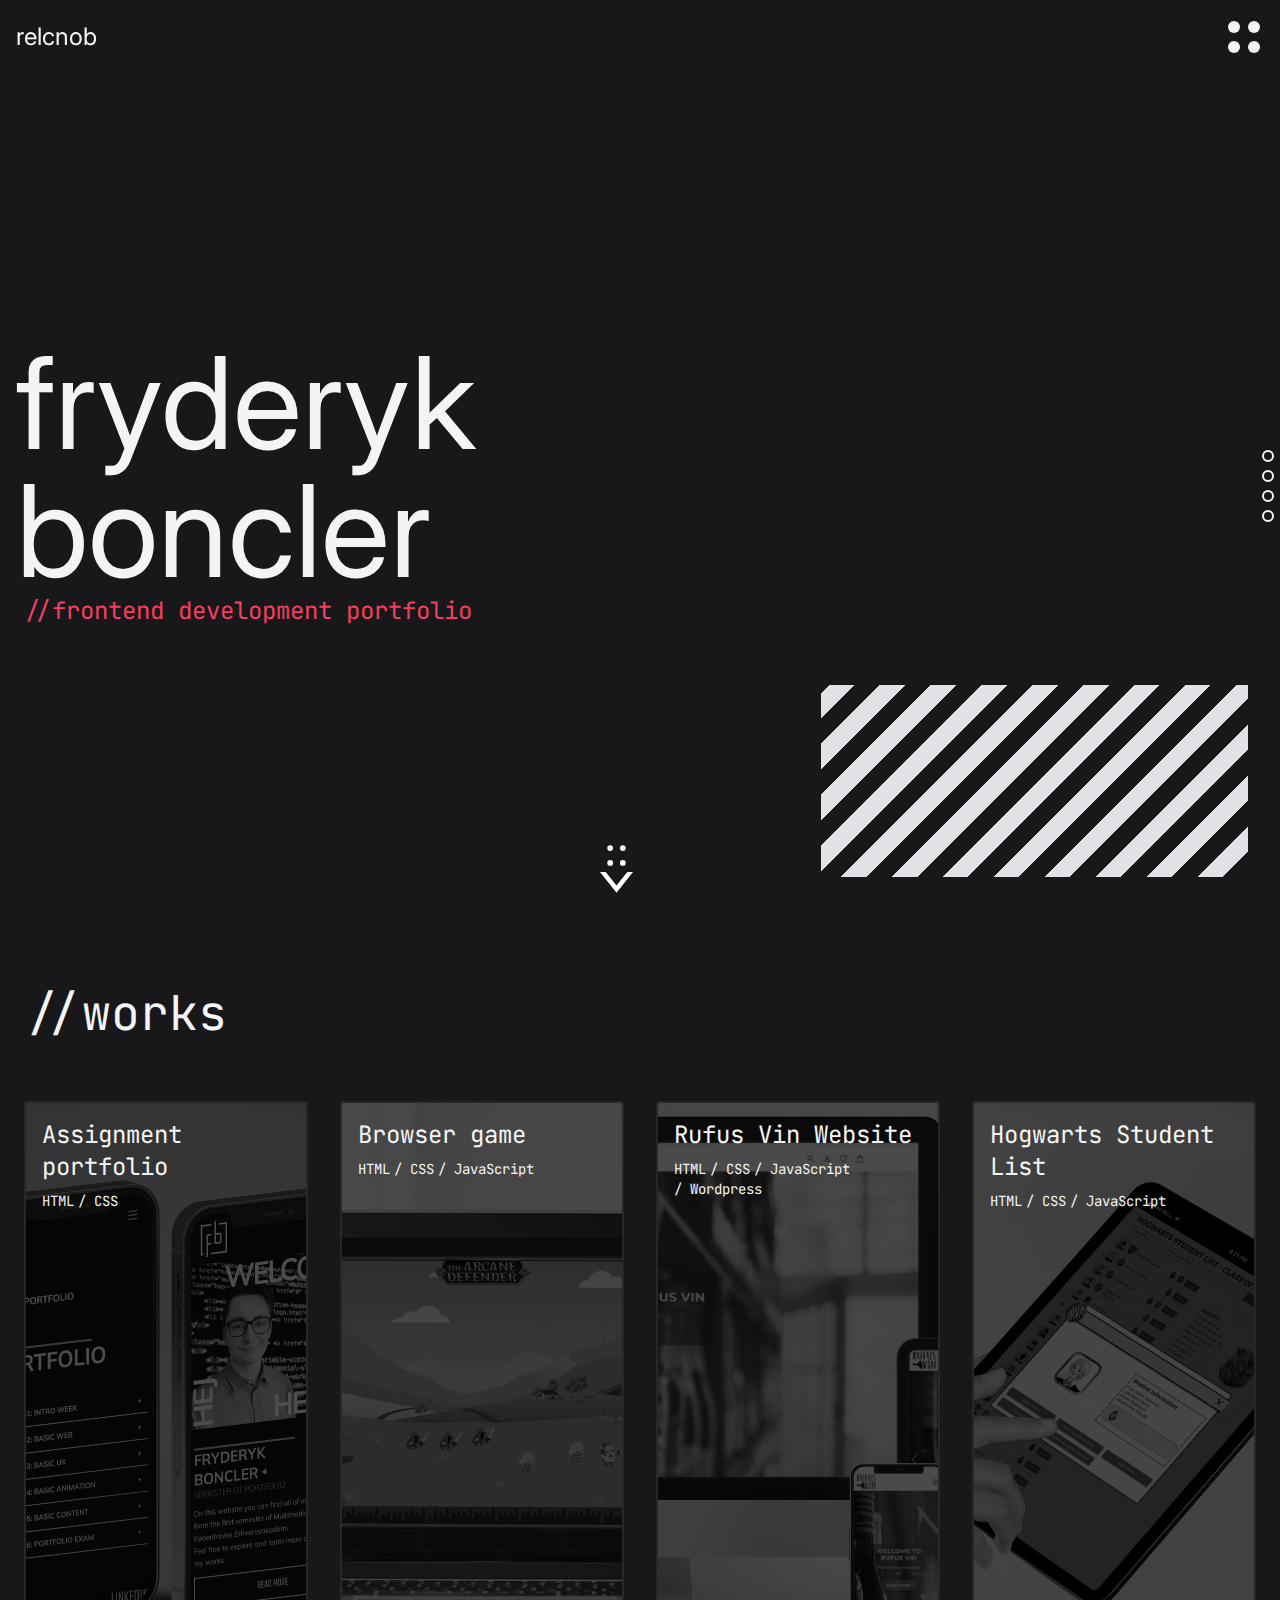
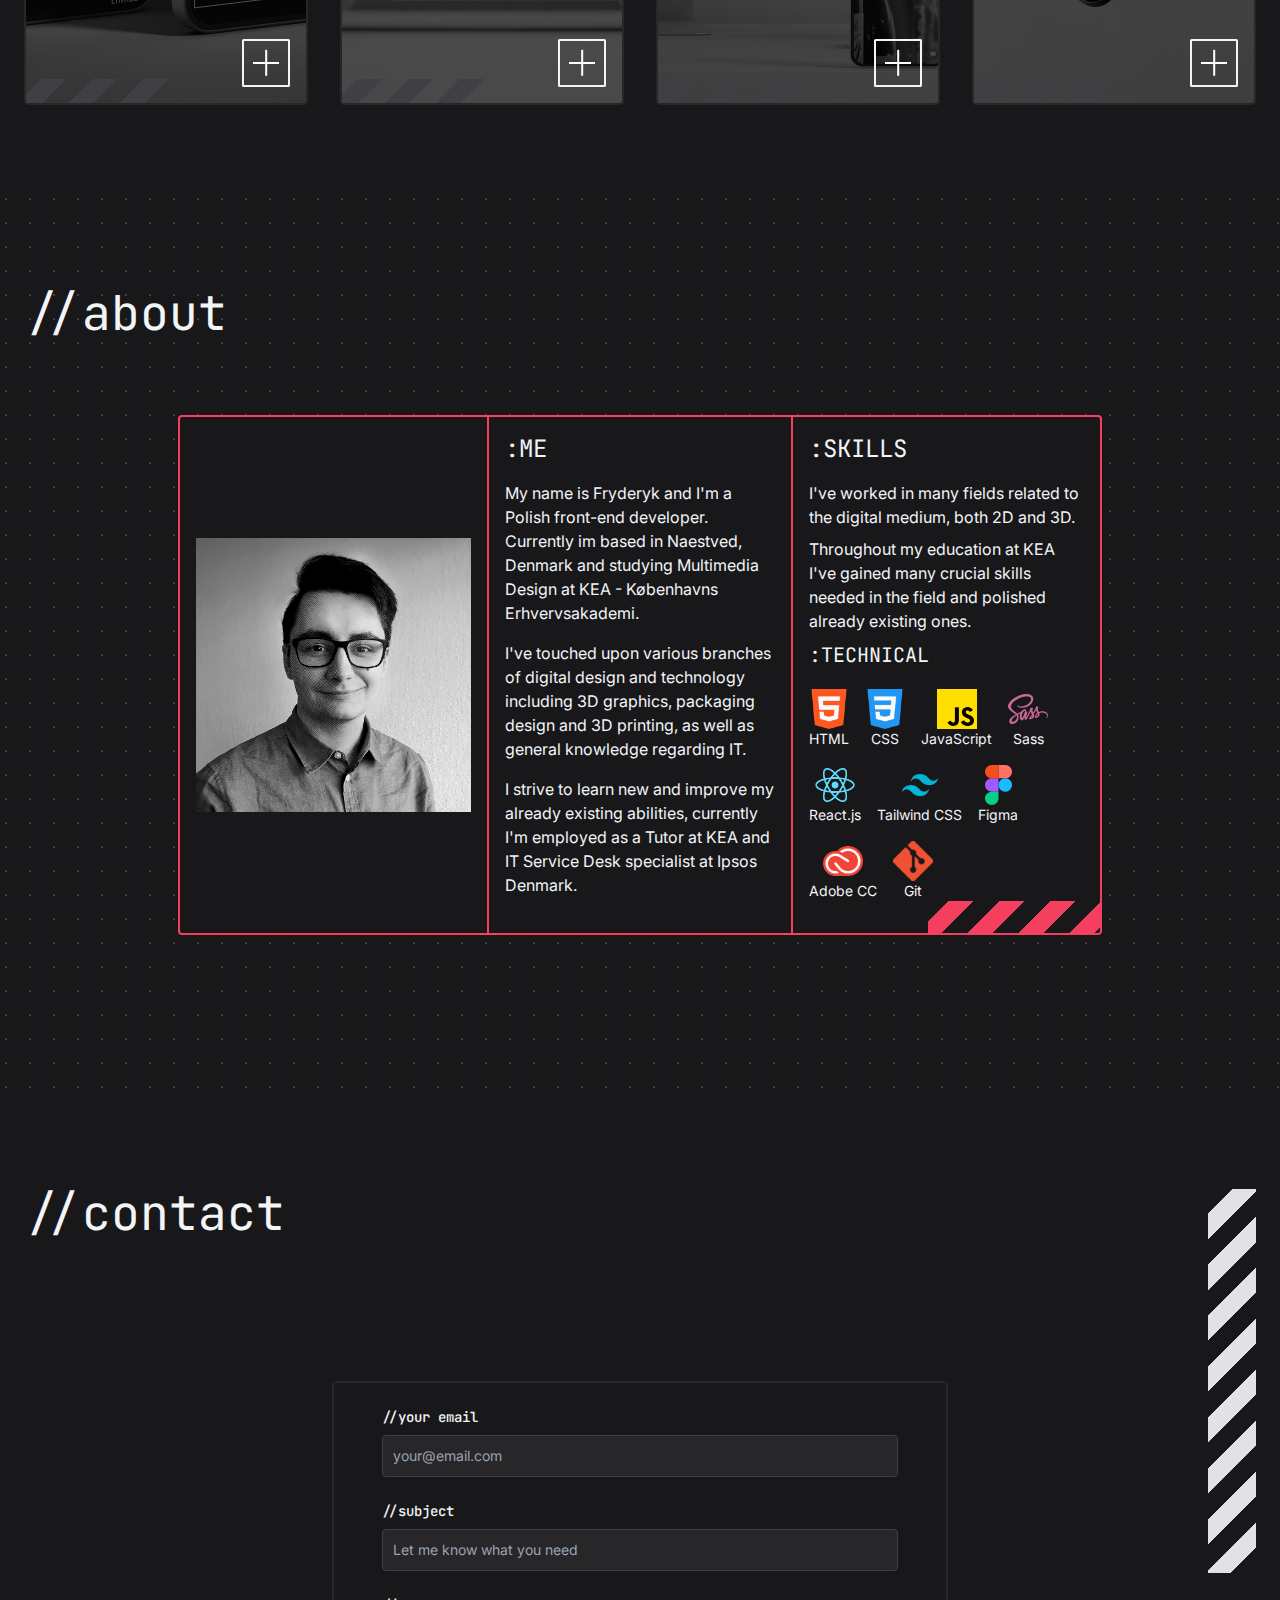
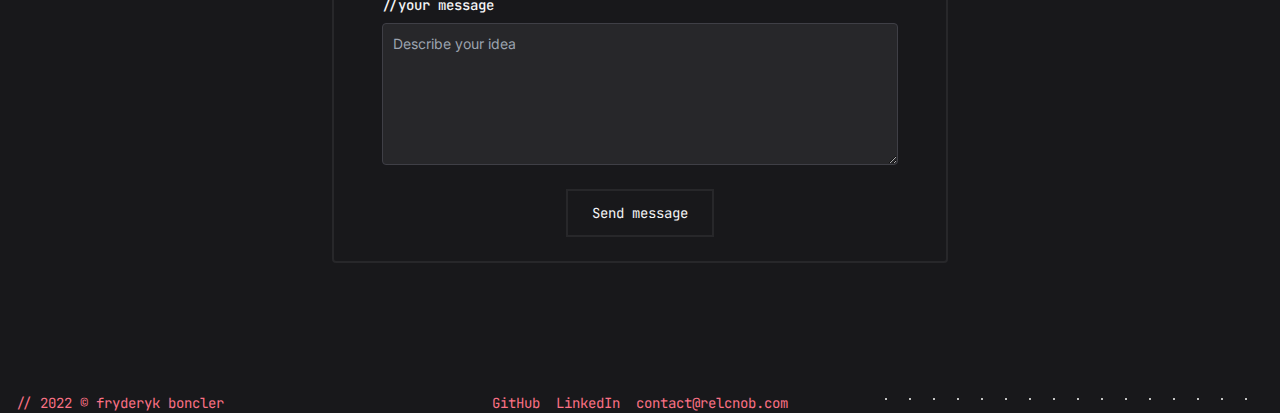
<file: index.html>
<!DOCTYPE html>
<html lang="en">
  <head>
    <meta charset="UTF-8" />
    <meta http-equiv="X-UA-Compatible" content="IE=edge" />
    <meta name="viewport" content="width=device-width, initial-scale=1.0" />
    <meta name="robots" content="noindex, nofollow" />
    <title>Fryderyk Boncler // portfolio</title>
    <link rel="stylesheet" href="style/tailwind.css" />
    <link rel="preconnect" href="https://fonts.googleapis.com" />
    <link rel="preconnect" href="https://fonts.gstatic.com" crossorigin />
    <link
      href="https://fonts.googleapis.com/css2?family=Inter:wght@400;700&family=JetBrains+Mono:wght@400;500;700&display=swap"
      rel="stylesheet"
    />
  </head>
  <body id="body" class="bg-zinc-900 text-gray-100 font-body">
    <nav
      id="nav"
      class="flex flex-row justify-between w-full align-center items-center sticky duration-300 z-[100]"
    >
      <a href="#" class="flex items-center h-10 text-2xl">relcnob</a>
      <label
        class="grid grid-cols-2 w-10 h-10 hover:w-8 hover:h-8 hover:m-1 duration-300 cursor-pointer items-center justify-center justify-items-center z-[120]"
      >
        <span class="bg-gray-100"></span><span class="bg-gray-100"></span
        ><span class="bg-gray-100"></span><span class="bg-gray-100"></span>
      </label>
    </nav>
    <section
      id="header-nav"
      class="fixed w-full h-full z-[90] gap-4 text-center flex flex-col items-center justify-center"
    >
      <ul class="z-10 flex flex-col gap-4">
        <li>
          <a
            class="font-display text-2xl duration-300 hover:text-rose-500 flex flex-row items-center no-wrap"
            href="index.html#body"
            >HOME</a
          >
        </li>
        <li>
          <a
            class="font-display text-2xl duration-300 hover:text-rose-500 flex flex-row items-center no-wrap"
            href="index.html#works"
            >WORKS</a
          >
        </li>
        <li>
          <a
            class="font-display text-2xl duration-300 hover:text-rose-500 flex flex-row items-center no-wrap"
            href="index.html#about"
            >ABOUT</a
          >
        </li>
        <li>
          <a
            class="font-display text-2xl duration-300 hover:text-rose-500 flex flex-row items-center no-wrap"
            href="index.html#contact"
            >CONTACT</a
          >
        </li>
      </ul>
      <span class="right-2 bottom-8 w-4 h-48 absolute dotted-bg z-10"></span>
      <span class="left-2 bottom-8 w-48 h-16 absolute dotted-bg z-10"></span>
      <span class="menu-bg w-full h-full absolute block bg-zinc-900"></span>
    </section>
    <section
      id="sticky-nav"
      class="fixed right-[0.4rem] flex-col gap-2 h-auto top-1/2 z-50 hidden md:flex"
    >
      <a
        href="#body"
        class="bg-zinc-900 border-solid border-2 border-gray-100 cursor-pointer block hover:bg-gray-100"
      ></a>
      <a
        href="#works"
        class="bg-zinc-900 border-solid border-2 border-gray-100 cursor-pointer block hover:bg-gray-100"
      ></a>
      <a
        href="#about"
        class="bg-zinc-900 border-solid border-2 border-gray-100 cursor-pointer block hover:bg-gray-100"
      ></a>
      <a
        href="#contact"
        class="bg-zinc-900 border-solid border-2 border-gray-100 cursor-pointer block hover:bg-gray-100"
      ></a>
    </section>
    <header class="flex flex-col justify-center px-4 relative">
      <h1 class="text-7xl md:text-9xl z-10">fryderyk</h1>
      <div class="w-fit lastName-wrapper relative">
        <h1 class="text-7xl md:text-9xl z-10">boncler</h1>
      </div>
      <p class="text-md md:text-2xl text-rose-500 ml-2 font-display z-[5]">
        //frontend development portfolio
      </p>
      <span
        class="absolute right-8 bottom-4 w-4/12 h-48 striped-bg origin-right"
      ></span>
      <span
        id="scrollDown"
        class="absolute w-12 h-12 flex justify-items-center items-center bg-contain bg-center bg-no-repeat bottom-0 right-1/2 z-10"
      >
        <a href="#works" class="w-full h-full block"></a
      ></span>
    </header>
    <main>
      <section id="works" class="lg:h-screen p-6 pt-24 flex flex-col">
        <h2 class="text-4xl md:text-5xl col-span-full font-display">//works</h2>
        <div
          id="works_wrapper"
          class="grid md:grid-cols-2 xl:grid-cols-4 h-full py-16 gap-8"
        ></div>
      </section>
      <section
        id="about"
        class="p-6 py-4 md:py-12 lg:py-24 min-h-screen flex flex-col overflow-hidden dotted-bg-dark"
      >
        <h2 class="text-4xl md:text-5xl col-span-full font-display mb-4">
          //about
        </h2>
        <div
          class="grid md:grid-cols-2 xl:grid-cols-3 w-full md:w-11/12 lg:w-9/12 m-auto bg-zinc-900 border-solid border-2 border-rose-500 rounded overflow-hidden"
        >
          <section class="p-4 flex justify-center items-center rounded">
            <img
              src="assets/me.webp"
              class="object-cover aspect-square m-auto"
            />
          </section>
          <section
            class="p-4 border-y-2 md:border-l-[1px] md:border-y-0 lg:border-x-2 border-rose-500"
          >
            <h3 class="font-display text-2xl mb-4">:ME</h3>
            <p>
              My name is Fryderyk and I'm a Polish front-end developer.
              Currently im based in Naestved, Denmark and studying Multimedia
              Design at KEA - Københavns Erhvervsakademi.
            </p>
            <p class="my-4">
              I've touched upon various branches of digital design and
              technology including 3D graphics, packaging design and 3D
              printing, as well as general knowledge regarding IT.
            </p>
            <p>
              I strive to learn new and improve my already existing abilities,
              currently I'm employed as a Tutor at KEA and IT Service Desk
              specialist at Ipsos Denmark.
            </p>
          </section>
          <section
            class="p-4 relative overflow-hidden md:col-span-2 xl:col-span-1 md:border-t-[1px] xl:border-t-0 md:border-rose-500 pb-8"
          >
            <h3 class="font-display text-2xl mb-4">:SKILLS</h3>
            <ul class="flex flex-col gap-2">
              <p>
                I've worked in many fields related to the digital medium, both
                2D and 3D.
              </p>
              <p>
                Throughout my education at KEA I've gained many crucial skills
                needed in the field and polished already existing ones.
              </p>
              <h4 class="font-display text-xl mb-1">:TECHNICAL</h4>
              <div class="flex flex-row flex-wrap gap-4 pt-2">
                <div class="flex flex-col text-sm items-center justify-center">
                  <img
                    src="./assets/html-5.png"
                    class="aspect-square h-10 object-contain"
                  />
                  <p>HTML</p>
                </div>
                <div class="flex flex-col text-sm items-center justify-center">
                  <img
                    src="./assets/css-3.png"
                    class="aspect-square h-10 object-contain"
                  />
                  <p>CSS</p>
                </div>
                <div class="flex flex-col text-sm items-center justify-center">
                  <img
                    src="./assets/js.png"
                    class="aspect-square h-10 object-contain"
                  />
                  <p>JavaScript</p>
                </div>
                <div class="flex flex-col text-sm items-center justify-center">
                  <img
                    src="./assets/sass.png"
                    class="aspect-square h-10 object-contain"
                  />
                  <p>Sass</p>
                </div>
                <div class="flex flex-col text-sm items-center justify-center">
                  <img
                    src="./assets/react.png"
                    class="aspect-square h-10 object-contain"
                  />
                  <p>React.js</p>
                </div>
                <div class="flex flex-col text-sm items-center justify-center">
                  <img
                    src="./assets/tailwind.png"
                    class="aspect-square h-10 object-contain"
                  />
                  <p>Tailwind CSS</p>
                </div>
                <div class="flex flex-col text-sm items-center justify-center">
                  <img
                    src="./assets/figma-logo.svg"
                    class="aspect-square h-10 object-contain"
                  />
                  <p>Figma</p>
                </div>
                <div class="flex flex-col text-sm items-center justify-center">
                  <img
                    src="./assets/creative-cloud.png"
                    class="aspect-square h-10 object-contain"
                  />
                  <p>Adobe CC</p>
                </div>
                <div class="flex flex-col text-sm items-center justify-center">
                  <img
                    src="./assets/git.png"
                    class="aspect-square h-10 object-contain"
                  />
                  <p>Git</p>
                </div>
              </div>
            </ul>
            <span
              class="w-48 h-8 striped-bg-rose right-[-20px] absolute bottom-0 bg-rose-500 z-50"
            ></span>
          </section>
        </div>
      </section>
      <section
        id="contact"
        class="p-6 py-24 h-auto min-h-screen overflow-hidden relative"
      >
        <h2
          class="text-4xl md:text-5xl col-span-full font-display mb-24 lg:mb-36"
        >
          //contact
        </h2>

        <section class="w-full lg:w-3/6 m-auto z-10 relative">
          <form
            action="mailto:contact@relcnob.com"
            method="get"
            enctype="text/plain"
            class="flex flex-col gap-6 border-2 border-zinc-800 py-6 px-12 overflow-hidden rounded bg-zinc-900"
          >
            <div>
              <label
                for="email"
                class="block mb-2 text-sm font-medium text-gray-100 font-display"
                >//your email</label
              >
              <input
                type="email"
                id="email"
                class="bg-zinc-800 border border-zinc-700 text-gray-100 text-sm rounded block w-full p-2.5 focus:outline-0 focus:ring-1 focus:ring-offset-2 ring-offset-zinc-900 ring-rose-500 hover:ring-rose-400"
                placeholder="your@email.com"
                required
              />
            </div>
            <div>
              <label
                for="subject"
                class="block mb-2 text-sm font-medium text-gray-100 font-display"
                >//subject</label
              >
              <input
                type="text"
                id="subject"
                class="bg-zinc-800 border border-zinc-700 text-gray-100 text-sm rounded block w-full p-2.5 focus:outline-0 focus:ring-1 focus:ring-offset-2 ring-offset-zinc-900 ring-rose-500 hover:ring-rose-400"
                placeholder="Let me know what you need"
                required
              />
            </div>
            <div class="sm:col-span-2">
              <label
                for="message"
                class="block mb-2 text-sm font-medium text-gray-100 font-display"
                >//your message</label
              >
              <textarea
                id="message"
                rows="6"
                class="block bg-zinc-800 border border-zinc-700 text-gray-100 text-sm rounded block w-full p-2.5 min-h-[6rem] max-h-72 focus:outline-0 focus:ring-1 focus:ring-offset-2 ring-offset-zinc-900 ring-rose-500 hover:ring-rose-400"
                placeholder="Describe your idea"
              ></textarea>
            </div>
            <button
              type="submit"
              class="flex relative px-6 py-3 box-border text-sm text-center text-gray-100 font-display border-2 border-zinc-800 w-full lg:w-fit mx-auto duration-300 justify-center active:translate-y-1 active:text-rose-500"
            >
              <span
                class="absolute w-0 h-0 border-l-2 border-t-2 border-rose-500 top-[-2px] left-[-2px] duration-300"
              ></span>
              Send message
              <span
                class="absolute w-0 h-0 border-r-2 border-b-2 border-rose-500 bottom-[-2px] right-[-2px] duration-300"
              ></span>
            </button>
          </form>
        </section>
        <span
          class="absolute h-48 lg:h-20 striped-bg bottom-0 md:bottom-2 left-4 z-0"
        ></span>
        <span
          class="absolute w-12 h-96 striped-bg top-24 right-4 lg:right-6 z-0"
        ></span>
      </section>
    </main>
    <footer
      id="footer"
      class="px-4 py-4 md:py-0 mt-12 md:mt-4 lg:mt-0 font-display text-sm text-rose-400 grid lg:grid-cols-3 justify-between gap-4"
    >
      <span>// 2022 &copy; fryderyk boncler</span>
      <span class="flex flex-col md:flex-row gap-4 justify-center"
        ><a
          class="duration-300 hover:text-rose-300"
          href="https://github.com/relcnob"
          target="_blank"
          >GitHub</a
        ><a
          class="duration-300 hover:text-rose-300"
          href="https://www.linkedin.com/in/fryderyk-boncler-4b82b0124/"
          target="_blank"
          >LinkedIn</a
        ><a
          class="duration-300 hover:text-rose-300"
          href="mailto:contact@relcnob.com"
          >contact@relcnob.com</a
        ></span
      >
      <span class="justify-self-end h-4 lg:h-auto w-96 dotted-bg mr-0"></span>
    </footer>
    <template id="project_card_template">
      <article
        class="project-card w-full min-h-max h-full pb-24 rounded border-solid border-2 border-zinc-800 hover:border-gray-100 flex flex-col relative overflow-hidden duration-300"
      >
        <h3 class="text-2xl mb-2 px-4 pt-4 z-10 font-display">project name</h3>
        <section
          class="project-tags flex flex-row flex-wrap text-sm mb-6 px-4 z-10 font-display"
        >
          <p class="mr-1">HTML</p>
          <p class="mr-1">CSS</p>
          <p class="mr-1">JS</p>
          <p class="mr-1">Tailwind</p>
        </section>
        <p class="project-short-desc text-md grow px-4 z-10">
          Lorem ipsum dolor sit amet consectetur adipisicing elit. Minima
          possimus quos fugiat recusandae, nisi nulla, incidunt necessitatibus
          eius quam eligendi nam commodi quaerat voluptatibus. Unde?
        </p>
        <a
          href="project.html"
          class="project-open absolute border-solid border-2 border-gray-100 cursor-pointer z-10"
          ><span></span><span></span
        ></a>
        <div
          class="project-card-cover absolute w-full h-3/5 block bg-gradient-to-b from-zinc-900 to-transparent z-[5]"
        ></div>
        <span
          class="w-36 h-6 absolute bottom-0 bg-gray-100 z-50 striped-bg"
        ></span>
        <span
          class="w-36 h-36 absolute bottom-6 left-2 dotted-bg z-10 opacity-30"
        ></span>
        <img
          src="assets/temp.jpg"
          class="absolute w-full h-full block object-cover z-0 brightness-30 grayscale duration-300"
        />
      </article>
    </template>
    <script type="module" src="script/homepage-fetch.js"></script>
    <script type="module" src="script/main.js"></script>
    <script type="module" src="script/animations.js"></script>
  </body>
</html>
</file>
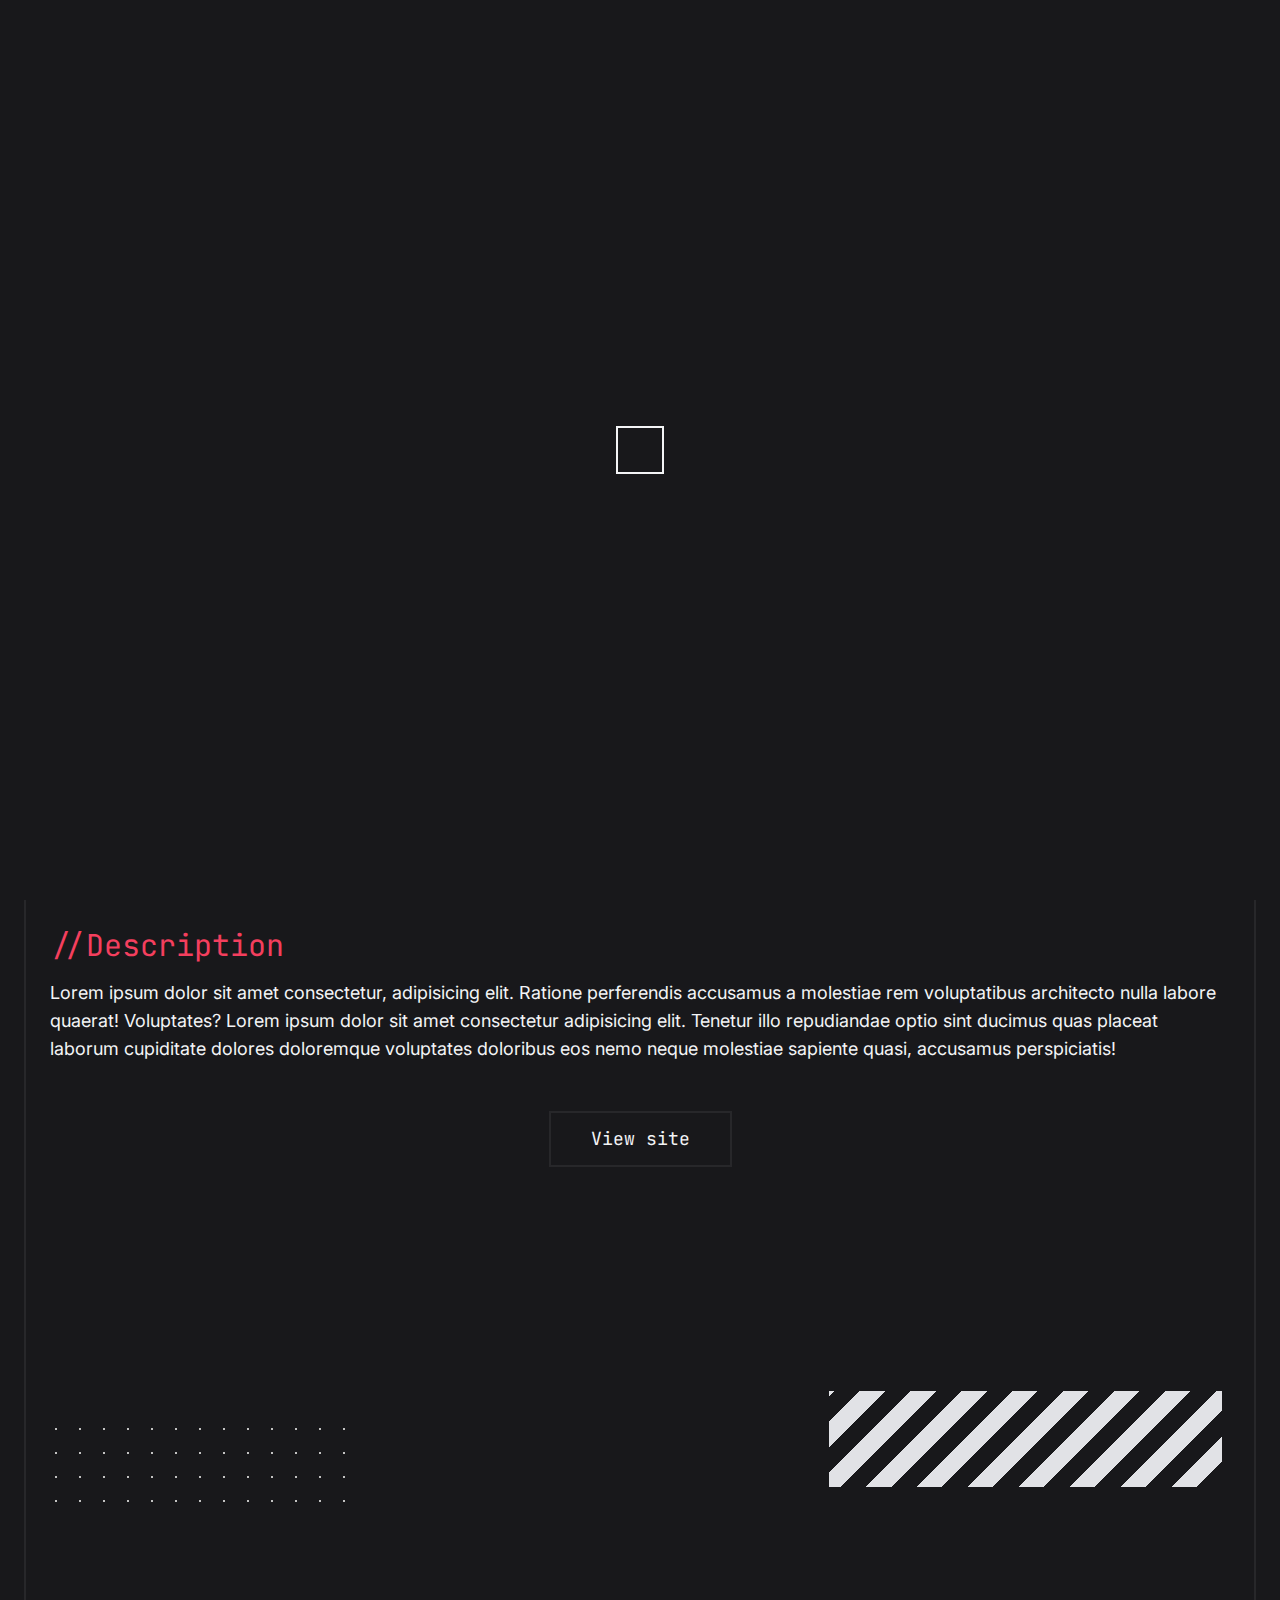
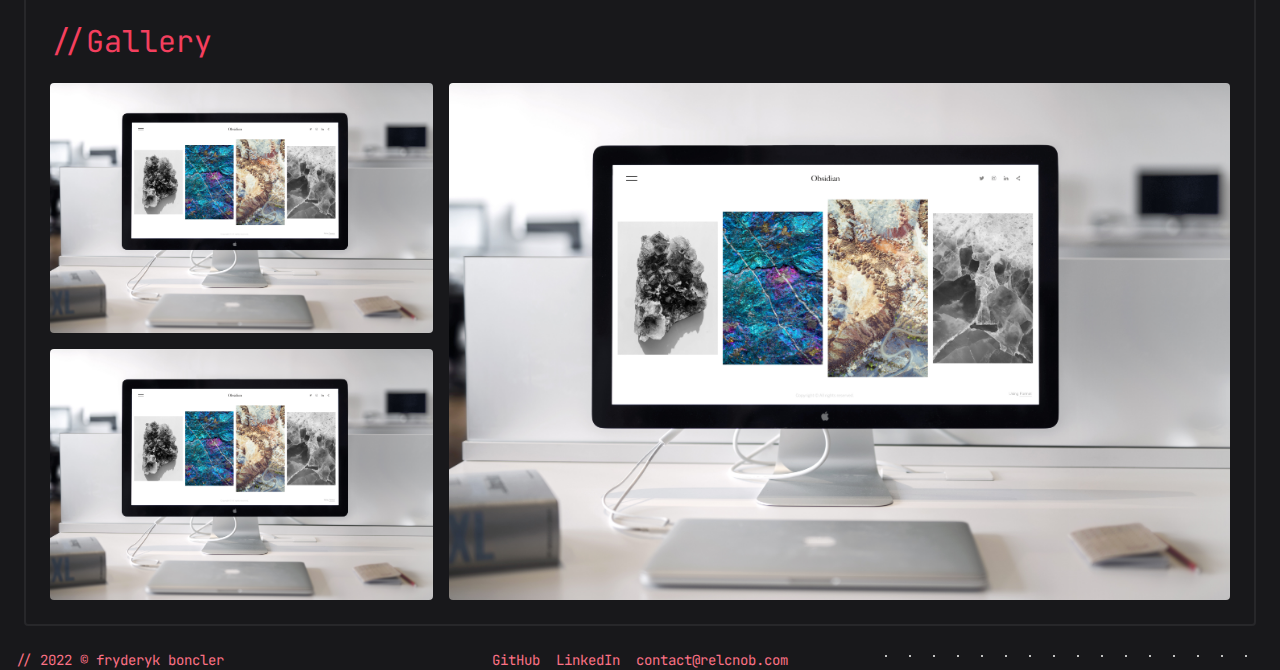
<file: project.html>
<!DOCTYPE html>
<html lang="en">
  <head>
    <meta charset="UTF-8" />
    <meta http-equiv="X-UA-Compatible" content="IE=edge" />
    <meta name="viewport" content="width=device-width, initial-scale=1.0" />
    <title>Fryderyk Boncler // portfolio</title>
    <link rel="stylesheet" href="style/tailwind.css" />
    <link rel="preconnect" href="https://fonts.googleapis.com" />
    <link rel="preconnect" href="https://fonts.gstatic.com" crossorigin />
    <link
      href="https://fonts.googleapis.com/css2?family=Inter:wght@400;700&family=JetBrains+Mono:wght@400;500;700&display=swap"
      rel="stylesheet"
    />
  </head>
  <body class="bg-zinc-900 text-gray-100 font-body">
    <div
      class="loader flex justify-center items-center bg-zinc-900 w-full h-screen fixed z-[999]"
    >
      <span class="w-12 h-12 border-2 border-solid border-gray-100"></span>
    </div>
    <nav
      id="nav"
      class="flex flex-row justify-between w-full align-center items-center sticky duration-300 z-[100]"
    >
      <a href="index.html" class="flex items-center h-10 text-2xl">relcnob</a>
      <label
        class="grid grid-cols-2 w-10 h-10 hover:w-8 hover:h-8 hover:m-1 duration-300 cursor-pointer items-center justify-center justify-items-center z-[120]"
      >
        <span class="bg-gray-100"></span><span class="bg-gray-100"></span
        ><span class="bg-gray-100"></span><span class="bg-gray-100"></span>
      </label>
    </nav>
    <section
      id="header-nav"
      class="fixed w-full h-full z-[90] gap-4 text-center flex flex-col items-center justify-center"
    >
      <ul class="z-10 flex flex-col gap-4">
        <li>
          <a
            class="font-display text-2xl duration-300 hover:text-rose-500 flex flex-row items-center no-wrap"
            href="index.html#body"
            >HOME</a
          >
        </li>
        <li>
          <a
            class="font-display text-2xl duration-300 hover:text-rose-500 flex flex-row items-center no-wrap"
            href="index.html#works"
            >WORKS</a
          >
        </li>
        <li>
          <a
            class="font-display text-2xl duration-300 hover:text-rose-500 flex flex-row items-center no-wrap"
            href="index.html#about"
            >ABOUT</a
          >
        </li>
        <li>
          <a
            class="font-display text-2xl duration-300 hover:text-rose-500 flex flex-row items-center no-wrap"
            href="index.html#contact"
            >CONTACT</a
          >
        </li>
      </ul>
      <span class="right-2 bottom-8 w-4 h-36 absolute dotted-bg z-10"></span>
      <span class="left-2 bottom-8 w-48 h-16 absolute dotted-bg z-10"></span>
      <span class="menu-bg w-full h-full absolute block bg-zinc-900"></span>
    </section>
    <main
      class="w-full p-2 md:p-6 min-h-screen flex flex-col gap-2 md:gap-6 overflow-hidden"
    >
      <section
        class="project-heading flex flex-row flex-wrap gap-2 md:gap-8 items-start xl:items-center w-full justify-start items-center relative mb-2 lg:mb-0"
      >
        <h1
          class="text-2xl lg:text-4xl font-display min-w-fit no-wrap w-full md:w-auto"
        >
          //project name
        </h1>
        <div
          class="project-tags flex gap-6 sm:gap-8 md:gap-12 items-center w-auto"
        >
          <ul
            class="flex flex-row flex-wrap gap-0.5 md:gap-1 items-center height-100 font-display text-xs md:text-sm pt-1 w-fit"
          >
            <li class="border-2 border-solid px-3 md:px-4 lg:px-8 py-3 rounded">
              HTML
            </li>
            <li class="border-2 border-solid px-3 md:px-4 lg:px-8 py-3 rounded">
              CSS
            </li>
            <li class="border-2 border-solid px-3 md:px-4 lg:px-8 py-3 rounded">
              JavaScript
            </li>
            <li class="border-2 border-solid px-3 md:px-4 lg:px-8 py-3 rounded">
              Tailwind
            </li>
          </ul>
        </div>
        <div
          class="aspect-square rounded block min-w-[3rem] min-h-[3rem] w-12 h-12 border-2 justify-self-end cursor-pointer hover:bg-gray-100 overflow-hidden duration-300 mt-1 ml-auto"
        >
          <a
            href="index.html#works"
            class="w-full h-full flex items-center justify-center project-return-button box-border"
          >
            <span class="w-5 h-[2px] bg-gray-100 block absolute"></span>
            <span class="w-3 h-[2px] bg-gray-100 block absolute"></span>
            <span class="w-3 h-[2px] bg-gray-100 block absolute"></span>
          </a>
        </div>
      </section>
      <section
        class="project-contents w-full min-h-100 border-2 border-zinc-800 rounded grid gap-6 grid-cols-1 xl:gap-x-0 xl:gap-y-52 overflow-hidden p-2 md:p-4 lg:p-6"
      >
        <div
          class="flex flex-col 2xl:flex-row gap-12 w-full col-span-1 items-center justify-center"
        >
          <img
            class="main-image aspect-video object-cover block rounded 2xl:max-w-4xl"
            src="assets/temp.jpg"
          />
          <div class="main-project-section flex flex-col">
            <h2 class="font-display text-3xl my-4 text-rose-500">
              //Description
            </h2>
            <p class="text-lg mb-12">
              Lorem ipsum dolor sit amet consectetur, adipisicing elit. Ratione
              perferendis accusamus a molestiae rem voluptatibus architecto
              nulla labore quaerat! Voluptates? Lorem ipsum dolor sit amet
              consectetur adipisicing elit. Tenetur illo repudiandae optio sint
              ducimus quas placeat laborum cupiditate dolores doloremque
              voluptates doloribus eos nemo neque molestiae sapiente quasi,
              accusamus perspiciatis!
            </p>
            <a
              href="projectlink.com"
              class="flex relative mb-4 px-10 py-3 box-border text-lg text-center text-gray-100 font-display border-2 border-zinc-800 w-full lg:w-fit mx-auto duration-300 justify-center active:translate-y-1 active:text-rose-500"
            >
              <span
                class="absolute w-0 h-0 border-l-2 border-t-2 border-rose-500 top-[-2px] left-[-2px] duration-300"
              ></span>
              View site
              <span
                class="absolute w-0 h-0 border-r-2 border-b-2 border-rose-500 bottom-[-2px] right-[-2px] duration-300"
              ></span>
            </a>
          </div>
        </div>
        <div
          id="features_section"
          class="flex flex-col gap-24 w-full xl:col-span-2 2xl:col-span-2 relative"
        >
          <span
            class="absolute w-4/12 h-12 lg:h-24 striped-bg right-2 top-[-24px] xl:top-0 z-[-1]"
          ></span>
          <span
            class="absolute w-1/4 h-12 lg:h-24 dotted-bg right-0 bottom-[-48px] xl:left-0 xl:bottom-[-128px] z-[-1]"
          ></span>
        </div>
        <div
          class="project-gallery grid gap-4 grid-cols-1 md:grid-cols-3 mt-4 col-span-1 lg:col-span-full w-full"
        >
          <h2 class="font-display text-3xl my-2 col-span-full text-rose-500">
            //Gallery
          </h2>
          <img
            loading="lazy"
            src="assets/temp.jpg"
            class="w-full h-full block object-cover rounded"
          />
          <img
            loading="lazy"
            src="assets/temp.jpg"
            class="w-full h-full block object-cover rounded md:col-span-2 md:row-span-2"
          />
          <img
            loading="lazy"
            src="assets/temp.jpg"
            class="w-full h-full block object-cover rounded"
          />
        </div>
      </section>
    </main>
    <footer
      id="footer"
      class="px-4 py-4 md:py-0 mt-12 md:mt-4 lg:mt-0 font-display text-sm text-rose-400 grid lg:grid-cols-3 justify-between gap-4"
    >
      <span>// 2022 &copy; fryderyk boncler</span>
      <span class="flex flex-col md:flex-row gap-4 justify-center"
        ><a
          class="duration-300 hover:text-rose-300"
          href="https://github.com/relcnob"
          target="_blank"
          >GitHub</a
        ><a
          class="duration-300 hover:text-rose-300"
          href="https://www.linkedin.com/in/fryderyk-boncler-4b82b0124/"
          target="_blank"
          >LinkedIn</a
        ><a
          class="duration-300 hover:text-rose-300"
          href="mailto:contact@relcnob.com"
          >contact@relcnob.com</a
        ></span
      >
      <span class="justify-self-end h-4 lg:h-auto w-96 dotted-bg mr-0"></span>
    </footer>
    <template id="section_template">
      <section
        class="flex flex-col md:flex-row w-100 gap-4 xl:gap-24 items-center relative"
      >
        <img
          loading="lazy"
          src="assets/temp.jpg"
          class="object-cover aspect-square h-full w-64 lg:w-96 xl:w-[42rem] rounded block"
        />
        <div class="col-span-2 flex flex-col">
          <h2 class="font-display text-3xl my-4 text-rose-500">//feature</h2>
          <p class="text-lg max-w-full 2xl:max-w-[70%]">
            Lorem ipsum dolor sit amet consectetur, adipisicing elit. Odit
            ratione necessitatibus pariatur consequatur iure, voluptatem eaque
            alias minus eos temporibus neque ullam at nam sapiente eveniet
            tenetur nulla. Dolores itaque explicabo excepturi quibusdam expedita
            unde? Excepturi, architecto reiciendis, assumenda ea molestiae
            iusto, odio nemo itaque accusantium doloribus delectus amet eaque!
          </p>
        </div>
      </section>
    </template>
    <script type="module" src="script/project-fetch.js"></script>
    <script type="module" src="script/main.js"></script>
    <script type="module" src="script/project.js"></script>
  </body>
</html>
</file>
